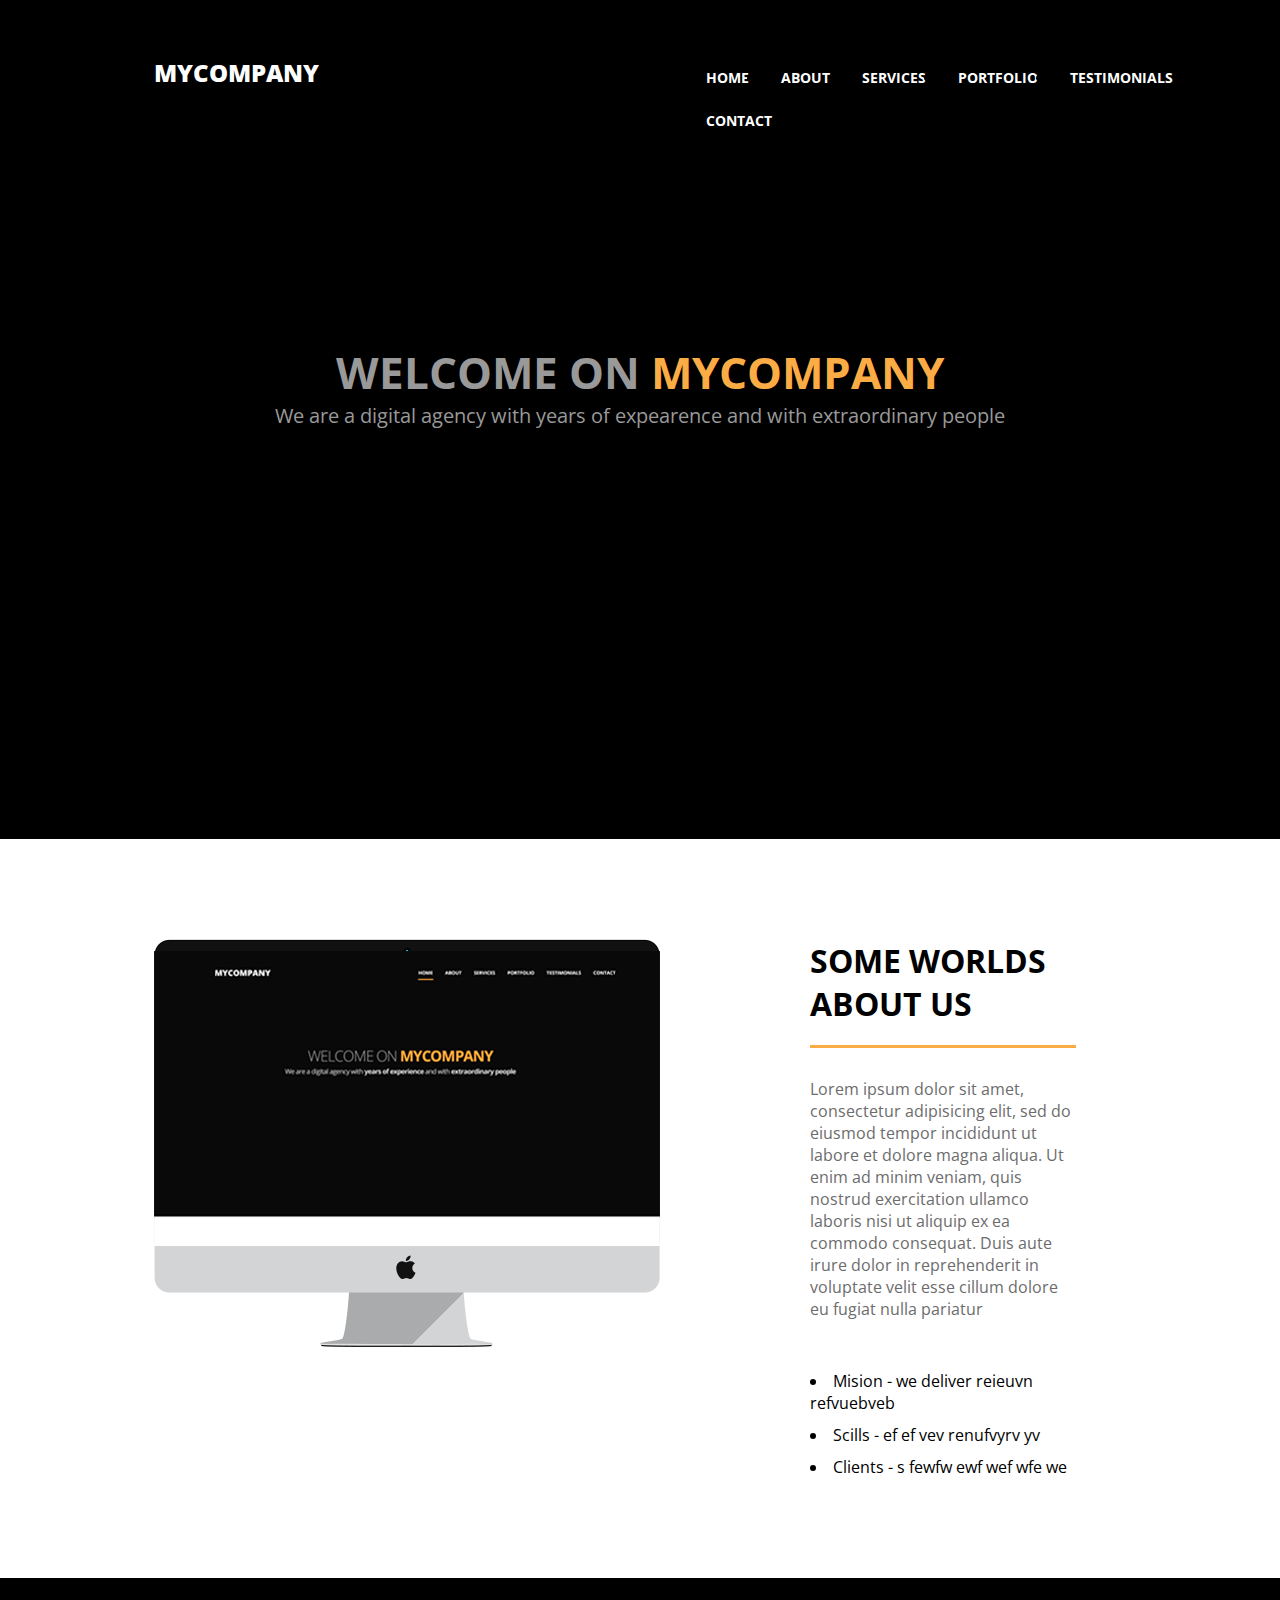
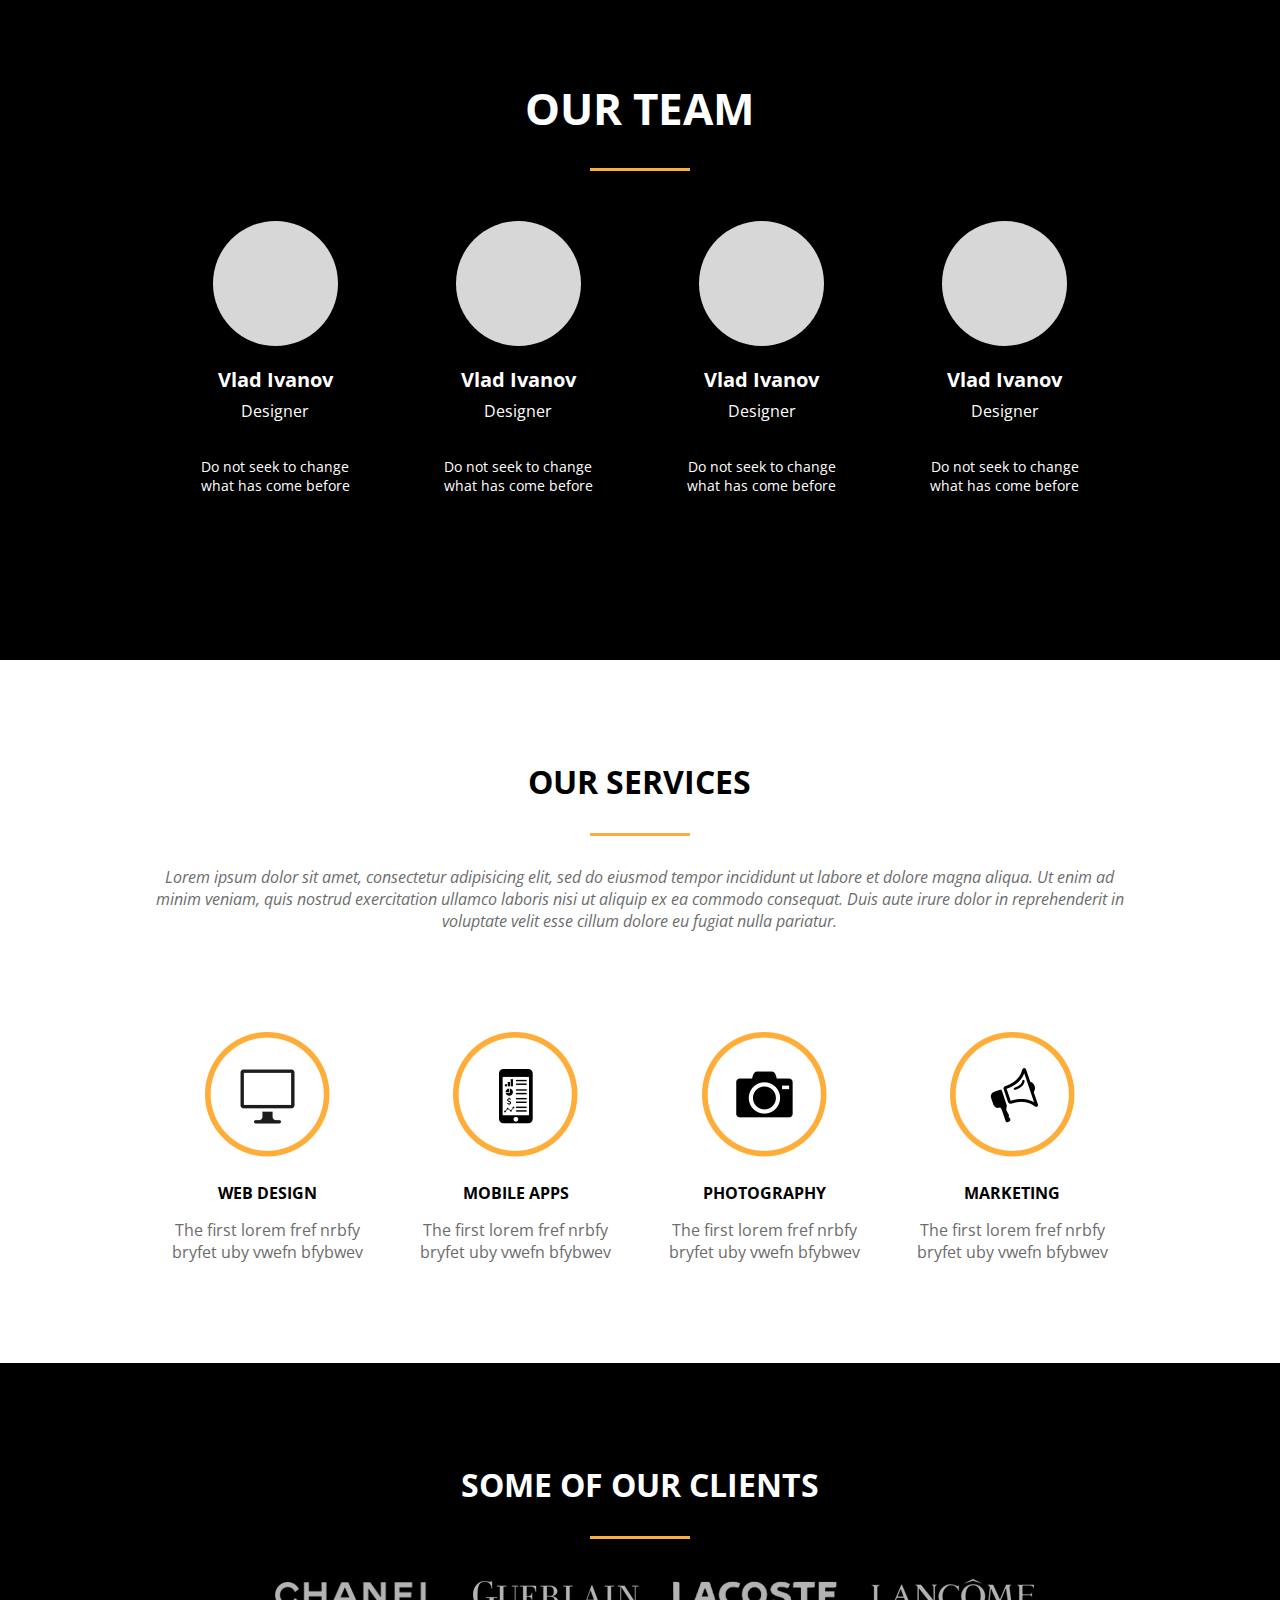
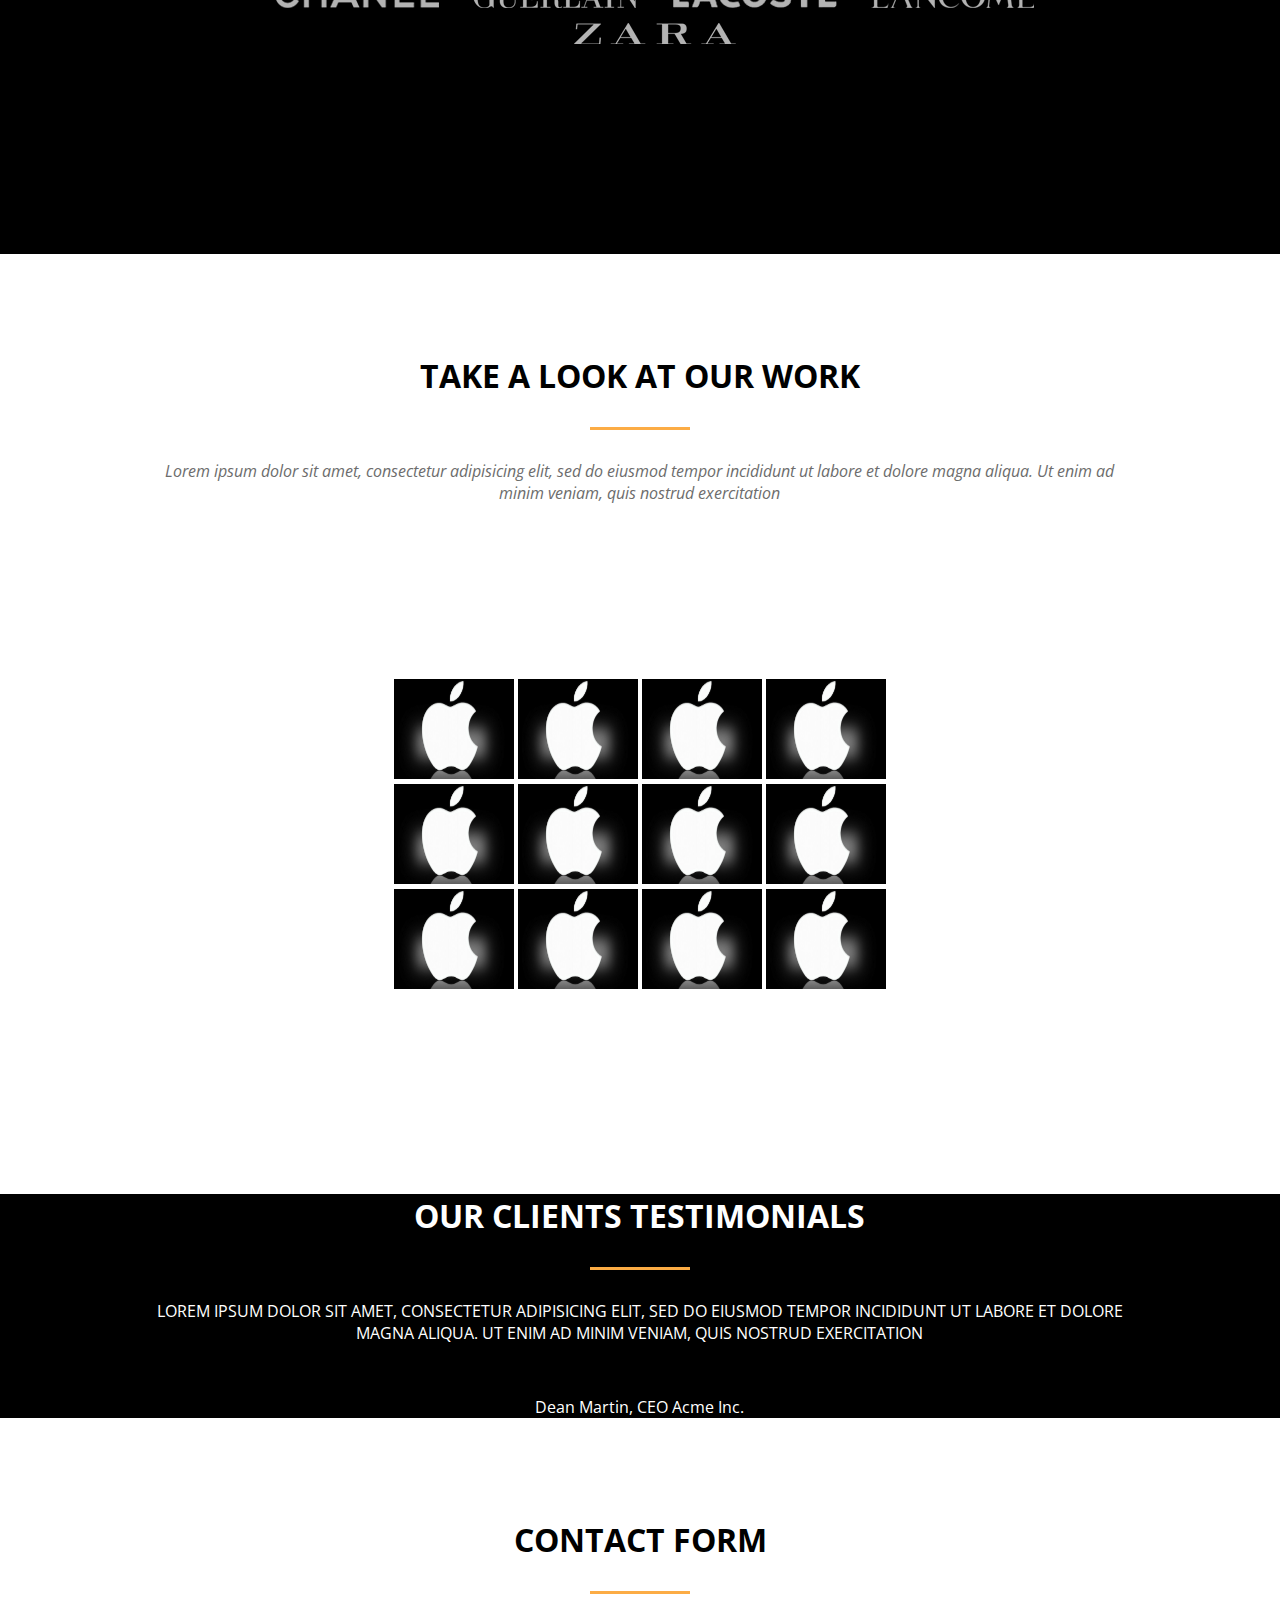
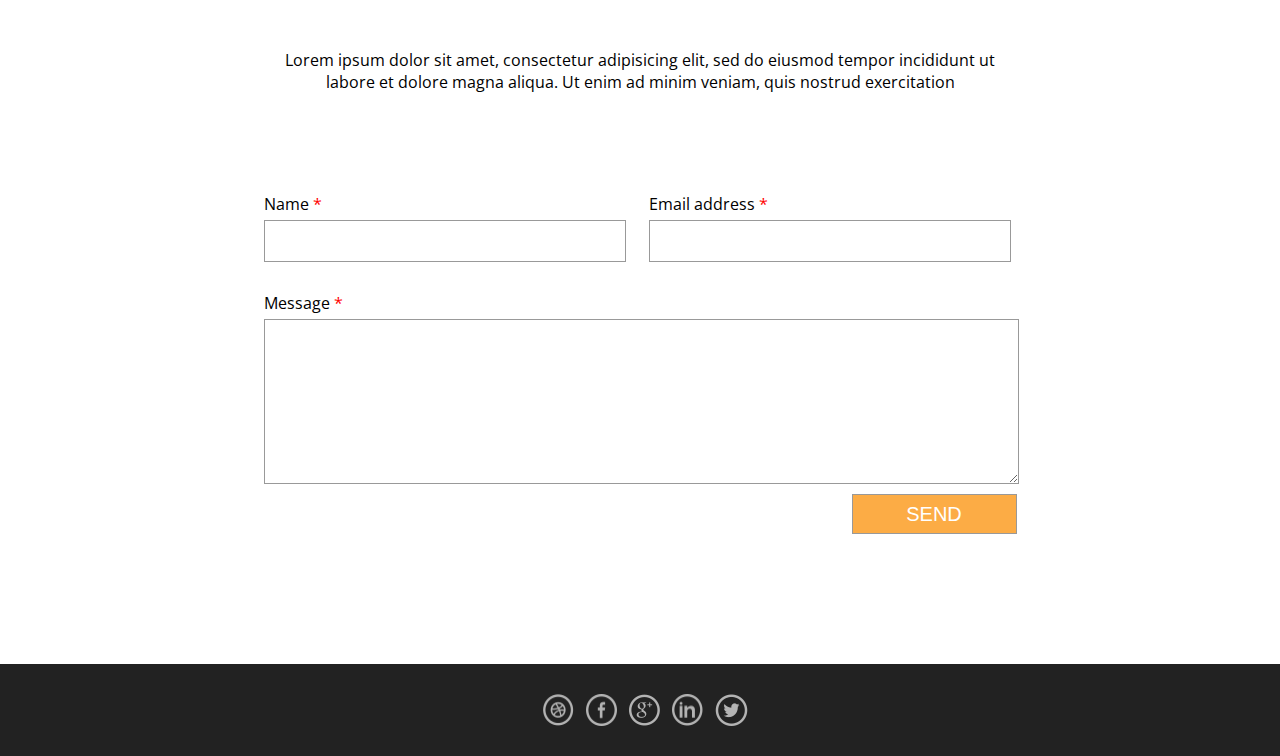
<file: project_1/index.html>
<!DOCTYPE html>
<html lang="en" dir="ltr">

<head>
  <meta charset="utf-8">
  <title>My company</title>
  <link rel="stylesheet" href="style.css">
  <link href="https://fonts.googleapis.com/css?family=Open+Sans" rel="stylesheet">
</head>

<body>
  <header>
    <div class="header_logo">
      <p>mycompany</p>
    </div>
    <nav>
      <div class="topnav" id="myTopnav">
        <ul class="nav_list">
          <li class="nav_item"><a class="nav_item_link" href="#home">HOME</a></li>
          <li class="nav_item"><a class="nav_item_link" href="#about">ABOUT</a></li>
          <li class="nav_item"><a class="nav_item_link" href="#services">SERVICES</a></li>
          <li class="nav_item"><a class="nav_item_link" href="#portfolio">PORTFOLIO</a></li>
          <li class="nav_item"><a class="nav_item_link" href="#testimonials">TESTIMONIALS</a></li>
          <li class="nav_item"><a class="nav_item_link" href="#contact">CONTACT</a></li>
          <li class="nav_item"><a class="icon" href="#" id="menu">&#9776</a></li>
        </ul>
      </div>
    </nav>
  </header>
  <main>
    <section class="section" data-section="home">
      <div class="main_welcome">
        <h1>WELCOME ON <span class="mycompany">MYCOMPANY</span></h1>
        <p>We are a digital agency with years of expearence and with extraordinary people</p>
      </div>
    </section>
    <section class="section" data-section="about">
      <div class="wrapper">
        <div class="main_about">
          <div class="about_left">
            <img class="mw-100" src="img/mac.png" alt="mac">
          </div>
          <div class="about_right">
            <h1>SOME WORLDS ABOUT US</h1>
            <p>Lorem ipsum dolor sit amet, consectetur adipisicing elit, sed do eiusmod tempor incididunt ut labore et dolore magna aliqua. Ut enim ad minim veniam, quis nostrud exercitation ullamco laboris nisi ut aliquip ex ea commodo consequat.
                Duis aute irure dolor in reprehenderit in voluptate velit esse cillum dolore eu fugiat nulla pariatur</p>
            <ul>
              <li>Mision - we deliver reieuvn refvuebveb </li>
              <li>Scills - ef ef vev renufvyrv yv </li>
              <li>Clients - s fewfw ewf wef wfe we</li>
            </ul>
          </div>
        </div>
      </div>
      <div class="main_team">
        <div class="wrapper">
          <h1>OUR TEAM</h1>
          <div class="team_cards">
            <div class="card">
              <div class="photo"></div>
              <h4 class="name">Vlad Ivanov</h4>
              <p class="position">Designer</p>
              <p class="about_position">Do not seek to change what has come before</p>
            </div>
            <div class="card">
              <div class="photo"></div>
              <h4 class="name">Vlad Ivanov</h4>
              <p class="position">Designer</p>
              <p class="about_position">Do not seek to change what has come before</p>
            </div>
            <div class="card">
              <div class="photo"></div>
              <h4 class="name">Vlad Ivanov</h4>
              <p class="position">Designer</p>
              <p class="about_position">Do not seek to change what has come before</p>
            </div>
            <div class="card">
              <div class="photo"></div>
              <h4 class="name">Vlad Ivanov</h4>
              <p class="position">Designer</p>
              <p class="about_position">Do not seek to change what has come before</p>
            </div>
          </div>
        </div>
      </div>
    </section>
    <section class="section" data-section="services">
      <div class="main_services">
        <div class="wrapper">
          <h1>OUR SERVICES</h1>
          <p><i>Lorem ipsum dolor sit amet, consectetur adipisicing elit, sed do eiusmod tempor incididunt ut labore et dolore magna aliqua. Ut enim ad minim veniam, quis nostrud exercitation ullamco laboris nisi ut aliquip ex ea commodo consequat.
              Duis aute irure dolor in reprehenderit in voluptate velit esse cillum dolore eu fugiat nulla pariatur.</i></p>
          <div class="services_cards">
            <div class="services_card">
              <img src="img/srv/Forma-1.png" alt="mobile card">
              <h4>WEB DESIGN</h4>
              <p>The first lorem fref nrbfy bryfet uby vwefn bfybwev</p>
            </div>
            <div class="services_card">
              <img src="img/srv/Forma-2.png" alt="mobile card">
              <h4>MOBILE APPS</h4>
              <p>The first lorem fref nrbfy bryfet uby vwefn bfybwev</p>
            </div>
            <div class="services_card">
              <img src="img/srv/Forma-3.png" alt="mobile card">
              <h4>PHOTOGRAPHY</h4>
              <p>The first lorem fref nrbfy bryfet uby vwefn bfybwev</p>
            </div>
            <div class="services_card">
              <img src="img/srv/Forma-4.png" alt="mobile card">
              <h4>MARKETING</h4>
              <p>The first lorem fref nrbfy bryfet uby vwefn bfybwev</p>
            </div>
          </div>
        </div>
      </div>
      <div class="main_clients">
        <div class="wrapper">
          <h1>SOME OF OUR CLIENTS</h1>
          <div class="clients">
            <img src="img/clients/chanel.png" alt="chanel">
            <img src="img/clients/guerlain.png" alt="guerlain">
            <img src="img/clients/lacoste.png" alt="lacoste">
            <img src="img/clients/lancome.png" alt="lancome">
            <img src="img/clients/zara.png" alt="zara">
          </div>
        </div>
      </div>
    </section>
    <section class="section" data-section="portfolio">
      <div class="main_work">
        <div class="wrapper">
          <h1>TAKE A LOOK AT OUR WORK</h1>
          <p><i>Lorem ipsum dolor sit amet, consectetur adipisicing elit, sed do
            eiusmod tempor incididunt ut labore et dolore magna aliqua. Ut enim
            ad minim veniam, quis nostrud exercitation</i></p>
          <div class="gallery">
            <div class="line1">
              <img src="img/1.jpg" alt="1">
              <img src="img/1.jpg" alt="1">
              <img src="img/1.jpg" alt="1">
              <img src="img/1.jpg" alt="1">
            </div>
            <div class="line2">
              <img src="img/1.jpg" alt="1">
              <img src="img/1.jpg" alt="1">
              <img src="img/1.jpg" alt="1">
              <img src="img/1.jpg" alt="1">
            </div>
            <div class="line3">
              <img src="img/1.jpg" alt="1">
              <img src="img/1.jpg" alt="1">
              <img src="img/1.jpg" alt="1">
              <img src="img/1.jpg" alt="1">
            </div>
          </div>
        </div>
      </div>
    </section>
    <section class="section" data-section="testimonials">
      <div class="main_testimonials">
        <div class="wrapper">
          <h1>our clients testimonials</h1>
          <p>Lorem ipsum dolor sit amet, consectetur adipisicing elit, sed do
            eiusmod tempor incididunt ut labore et dolore magna aliqua. Ut enim
            ad minim veniam, quis nostrud exercitation</p>
          <p>Dean Martin, CEO Acme Inc.</p>
        </div>
      </div>
    </section>
    <section class="section" data-section="contact">
      <div class="contact_form">
        <div class="contact_wrapper">
          <h1>CONTACT FORM</h1>
          <p class="contact_info">Lorem ipsum dolor sit amet, consectetur adipisicing elit, sed do
            eiusmod tempor incididunt ut labore et dolore magna aliqua. Ut enim
            ad minim veniam, quis nostrud exercitation</p>
          <form action="index.html" method="post">
            <form action="#" name="newform" method="post">
              <div class="form_inputs">
                <p>Name <span class="red">*</span><input type="text" name="" value=""></p>
                <p>Email address <span class="red">*</span><input type="text" name="" value=""></p>
              </div>
                <p>Message <span class="red">*</span></p>
                <textarea name="text" rows="8" cols="80"></textarea>
              <div class="button_block">
                <input type="submit" name="" value="SEND">
              </div>
            </form>
          </form>
        </div>
      </div>
    </section>
  </main>
  <footer>
    <div class="wrapper">
      <div class="social">
        <img src="img/contact/dribbble.png" alt="dribbble">
        <img src="img/contact/facebook.png" alt="facebook">
        <img src="img/contact/google.png" alt="google">
        <img src="img/contact/linkedin.png" alt="linkedin">
        <img src="img/contact/twitter.png" alt="twitter">
      </div>
    </div>
  </footer>

  <script
      src="https://code.jquery.com/jquery-3.4.0.min.js"
      integrity="sha256-BJeo0qm959uMBGb65z40ejJYGSgR7REI4+CW1fNKwOg="
      crossorigin="anonymous">
  </script>
  <script src="script.js"></script>
</body>

</html>
</file>
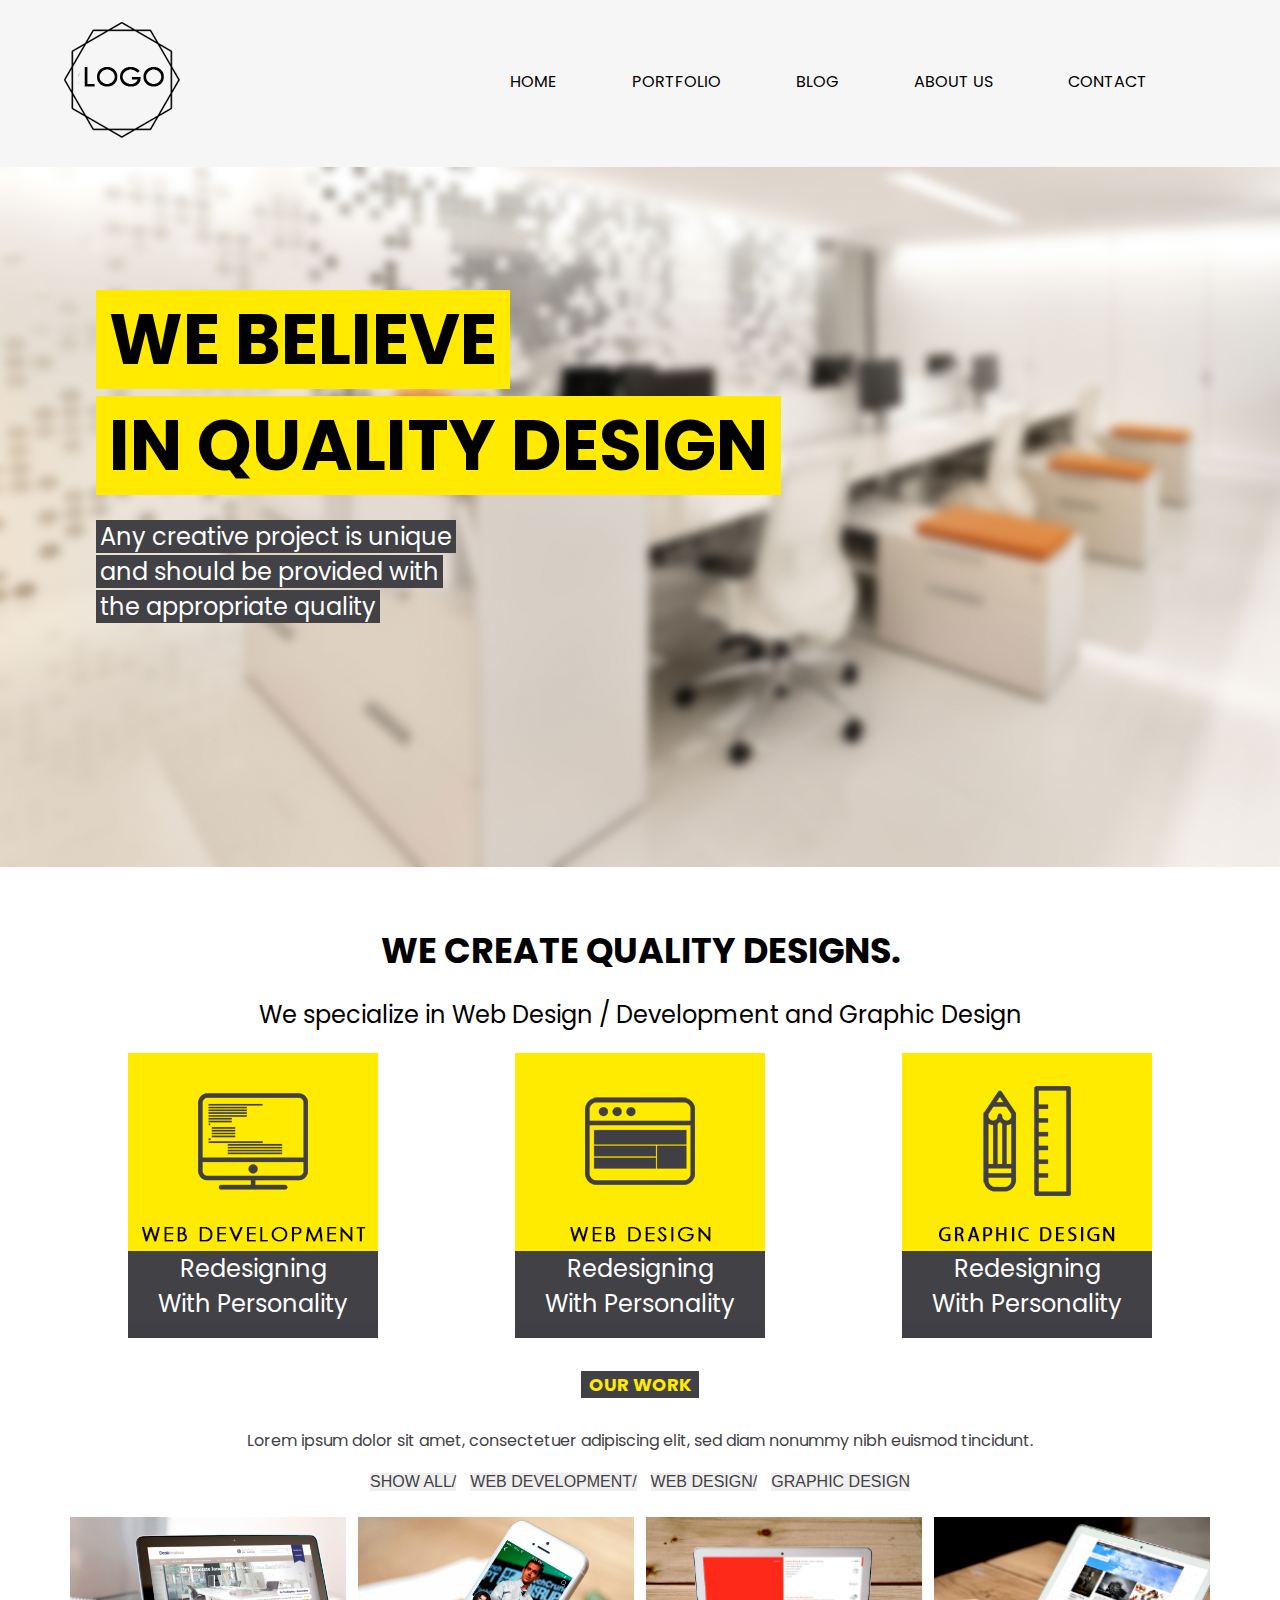
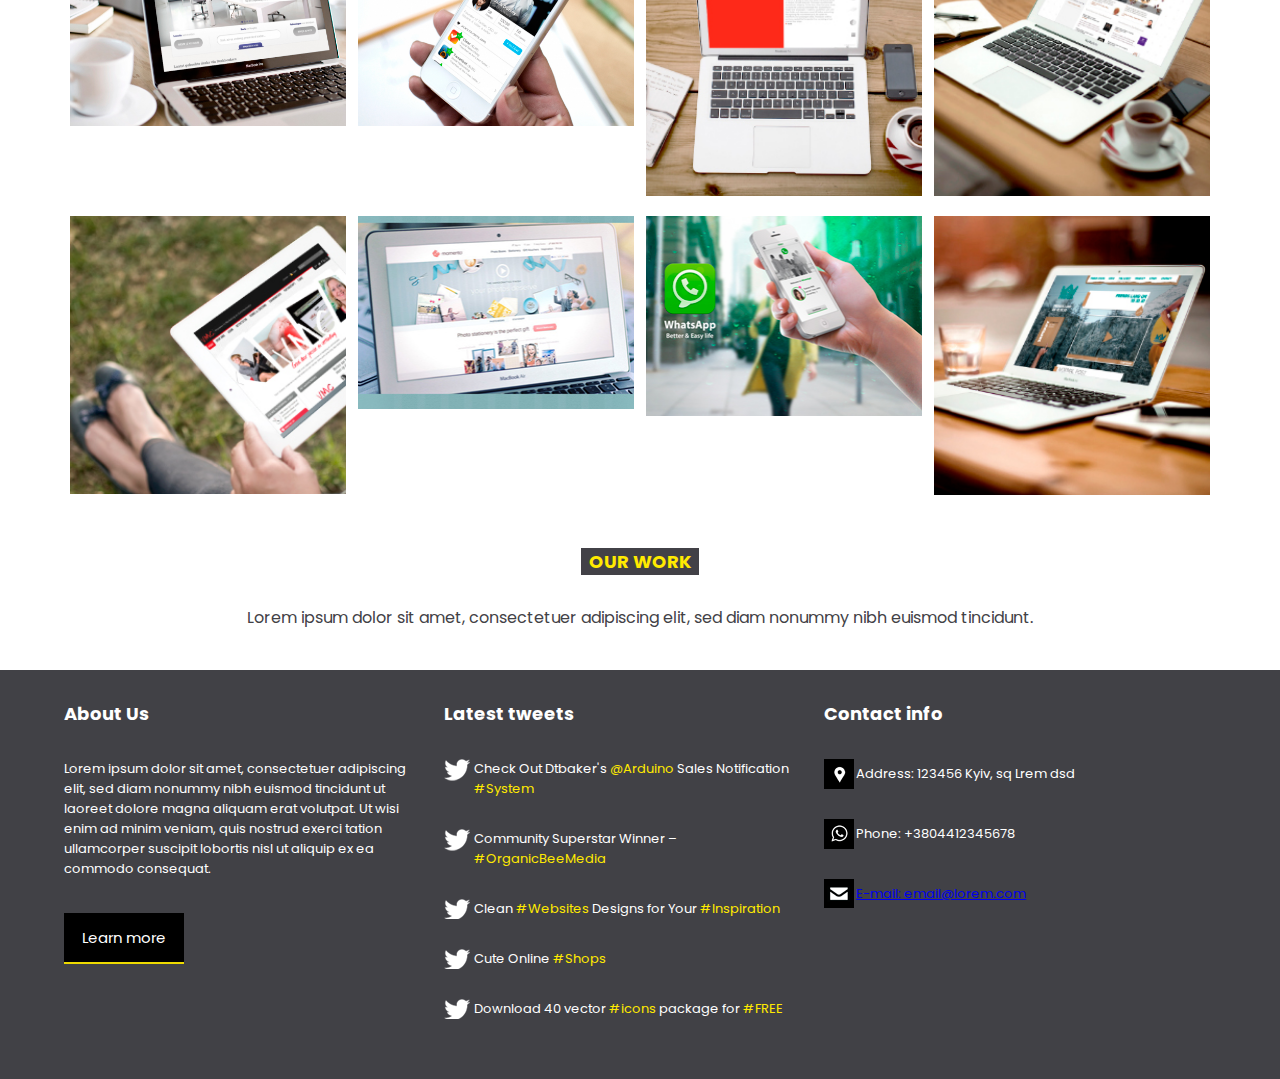
<file: project_2/index.html>
<!DOCTYPE html>
<html lang="en" dir="ltr">
  <head>
    <meta charset="utf-8">
    <link rel="stylesheet" href="style.css">
    <link rel="stylesheet" href="owlcarousel/assets/owl.carousel.min.css">
    <link rel="stylesheet" href="owlcarousel/assets/owl.theme.default.min.css">
    <link href="https://fonts.googleapis.com/css?family=Poppins" rel="stylesheet">
    <title></title>
  </head>
  <body>
    <header>
      <div class="header_container">
        <div class="logo">
          <img src="images/logo.png" alt="logo">
        </div>
        <input type="checkbox" id="menu-checkbox">
        <nav role="navigation">
          <label for="menu-checkbox" class="toggle-button"
          data-open="MENU" data-close="CLOSE" onclick></label>
          <ul class="main-menu">
            <li><a href="#">HOME</a></li>
            <li><a href="#">PORTFOLIO</a></li>
            <li><a href="#">BLOG</a></li>
            <li><a href="#">ABOUT US</a></li>
            <li><a href="#">CONTACT</a></li>
          </ul>
        </nav>
      </div>
    </header>
    <main>
      <section class="top-slide">
        <div class="top-container">
          <div><h2>WE BELIEVE</h2></div>
          <div><h2>IN QUALITY DESIGN</h2></div>
          <div><p>Any creative project is unique</p></div>
          <div><p>and should be provided with</p></div>
          <div><p>the appropriate quality</p></div>
        </div>
      </section>
      <section class="specialize">
        <div class="specialize-container">
          <h3>WE CREATE QUALITY DESIGNS.</h3>
          <p>We specialize in Web Design / Development and Graphic Design</p>
          <div class="specialize-cards">
            <div class="card">
              <div class="top-card">
                <img src="images/card_1.jpg" alt="card_1">
              </div>
              <div class="bottom-card">
                <p class="first-p">Redesigning <br> With Personality</p>
              </div>
            </div>
            <div class="card">
              <div class="top-card">
                <img src="images/card_2.jpg" alt="card_2">
              </div>
              <div class="bottom-card">
                <p class="first-p">Redesigning <br> With Personality</p>
              </div>
            </div>
            <div class="card">
              <div class="top-card">
                <img src="images/card_3.jpg" alt="card_3">
              </div>
              <div class="bottom-card">
                <p class="first-p">Redesigning <br> With Personality</p>
              </div>
            </div>
          </div>
        </div>
      </section>
      <section class="portfolio">
        <div class="portfolio-container">
          <h4>OUR WORK</h4>
          <p>Lorem ipsum dolor sit amet, consectetuer adipiscing elit, sed diam nonummy nibh euismod tincidunt.</p>

          <div class="toggles">
            <button id="show_all" type="button" name="button">SHOW ALL</button>
            <button id="web_dev" type="button" name="button">WEB DEVELOPMENT</button>
            <button id="web_design" type="button" name="button">WEB DESIGN</button>
            <button id="gr_design" type="button" name="button">GRAPHIC DESIGN</button>
          </div>
          <div class="posts">
            <div class="post web_dev"><img src="images/portfolio/Portfolio-work-1.jpg" alt="w1"></div>
            <div class="post web_design"><img src="images/portfolio/Portfolio-work-2.jpg" alt="w2"></div>
            <div class="post gr_design"><img src="images/portfolio/Portfolio-work-3.jpg" alt="w3"></div>
            <div class="post web_dev"><img src="images/portfolio/Portfolio-work-4.jpg" alt="w4"></div>
            <div class="post web_design"><img src="images/portfolio/Portfolio-work-5.jpg" alt="w5"></div>
            <div class="post web_dev"><img src="images/portfolio/Portfolio-work-6.jpg" alt="w6"></div>
            <div class="post web_dev"><img src="images/portfolio/Portfolio-work-7.jpg" alt="w7"></div>
            <div class="post gr_design"><img src="images/portfolio/Portfolio-work-8.jpg" alt="w8"></div>
          </div>
        </div>
      </section>
      <section class="brand-slider">
        <h4>OUR WORK</h4>
        <p>Lorem ipsum dolor sit amet, consectetuer adipiscing elit, sed diam nonummy nibh euismod tincidunt.</p>
        <div class="owl-carousel owl-theme">
          <div><img src="images/client/Client-1.jpg" alt="c1"></div>
          <div><img src="images/client/Client-2.jpg" alt="c2"></div>
          <div><img src="images/client/Client-3.jpg" alt="c3"></div>
          <div><img src="images/client/Client-4.jpg" alt="c4"></div>
          <div><img src="images/client/Client-5.jpg" alt="c5"></div>
          <div><img src="images/client/Client-6.jpg" alt="c6"></div>
          <div><img src="images/client/Client-7.jpg" alt="c7"></div>
          <div><img src="images/client/Client-8.jpg" alt="c8"></div>
        </div>
      </section>
    </main>
    <footer>
      <div class="footer_container">
        <div class="about_us">
          <h4>About Us</h4>
          <p>Lorem ipsum dolor sit amet, consectetuer adipiscing elit,
          sed diam nonummy nibh euismod tincidunt ut
          laoreet dolore magna aliquam erat volutpat. Ut wisi
          enim ad minim veniam, quis nostrud exerci tation ullamcorper
          suscipit lobortis nisl ut aliquip ex ea commodo consequat.</p>
          <a href="#" class="button">Learn more</a>
        </div>
        <div class="tweets">
          <h4>Latest tweets</h4>
          <ul class="tweets_list">
            <li class="tweet"><p>Check Out Dtbaker's <span>@Arduino</span> Sales Notification <span>#System</span></p></li>
            <li class="tweet"><p>Community Superstar Winner – <span>#OrganicBeeMedia</span></p></li>
            <li class="tweet"><p>Clean <span>#Websites</span> Designs for Your <span>#Inspiration</span></p></li>
            <li class="tweet"><p>Cute Online <span>#Shops</span></p></li>
            <li class="tweet"><p>Download 40 vector <span>#icons</span> package for <span>#FREE</span></p></li>
          </ul>
        </div>
        <div class="contacts">
          <h4>Contact info</h4>
          <ul class="contacts_list">
            <li class="address"><p>Address: 123456 Kyiv, sq Lrem dsd</p></li>
            <li class="phone"><p>Phone: +3804412345678</p></li>
            <li class="mail"><p><a href="mailto:email@lorem.com">E-mail: email@lorem.com</a></p></li>
          </ul>
        </div>
      </div>
    </footer>












    <script
			  src="https://code.jquery.com/jquery-3.4.0.min.js"
			  integrity="sha256-BJeo0qm959uMBGb65z40ejJYGSgR7REI4+CW1fNKwOg="
			  crossorigin="anonymous">
    </script>
    <script src="owlcarousel/owl.carousel.min.js"></script>
    <script src="script.js"></script>
  </body>
</html>
</file>
<file: project_1/style.css>
* {
  padding: 0;
  margin: 0;
}
a {
  text-decoration: none;
}
/* li {
  list-style: none;
} */
body {
  font-family: 'Open Sans', sans-serif;
}
header {
  width: 100%;
  background: #000;
  display: flex;
  position: relative;
}
.header_logo {
  text-transform: uppercase;
  color: #fff;
  font-weight: 800;
  font-size: 24px;
  cursor: pointer;
  margin-top: 56px;
  margin-left: 12%;
}
nav {
  margin-top: 56px;
  margin-left: 29%;
}
.topnav li {
  float: left;
}
.topnav a{
  color: #fff;
  text-align: center;
  padding: 12px 16px;
  font-size: 14px;
  font-weight: bold;
  display: block;
}
.topnav a:hover {
  border-bottom: 3px solid #fcac45;
}
.topnav .icon {
  display: none;
}
main {
  display: flex;
  flex-direction: column;
  width: 100%;
}
main .main_welcome {
  background-color: #000;
  text-align: center;
  padding: 200px 0 410px 0;
}
main .main_welcome p {
  color: #999999;
  font-size: 20px;
}
main .main_welcome h1 {
  color: #999999;
  font-size: 44px;
}
main .main_welcome h1:after {
  display: none;
}
.mycompany {
  color: #fcac45;
}
.wrapper {
  width: 76%;
  margin: 0 auto;
}
main .main_about {
  display: flex;
  padding: 100px 0 100px 0;
}
.about_right {
  margin-left: 150px;
  margin-right: 50px;
}
.about_right h1 {
  display: inline-block;
  border-bottom: 3px solid #fcac45;
  padding-bottom: 20px;
}
.about_right h1:after {
  display: none;
}
.about_right p {
  margin: 30px 0 50px 0;
  color: #6c6c6c;
  text-align: left;
}
.about_right li {
  list-style-position: inside;
  margin-top: 10px;
}
.mw-100 {
  min-width: 100%;
}

.main_team {
  background: #000;
  text-align: center;
  padding: 100px 0 165px 0;
  color: #fff;
}
.main_team h1 {
  font-size: 44px;
  padding-bottom: 30px;
}
/* .line {
  width: 100px;
  height: 3px;
  background: #fcac45;
  position: relative;
  left: 45.5%;
  margin-bottom: 85px;
} */
.photo {
  background: #d7d7d7;
  width: 125px;
  height: 125px;
  border-radius: 50%;
  margin: 20px auto;
}
.team_cards {
  display: flex;
}
.card {
  margin: 0 40px;
}
.name {
  font-size: 20px;
  margin-bottom: 7px;
}
.position {
  font-size: 16px;
  margin-bottom: 35px;
}
.about_position {
  font-size: 14px;
}

.services_cards {
  text-align: center;
  display: grid;
  grid-template-columns: auto auto auto auto;
  grid-column-gap: 20px;
}
.main_services h1 {
  text-align: center;
  padding: 100px 0 30px 0;
}
.main_services p {
  color: #6c6c6c;
  margin-bottom: 100px;
}
.services_card h4 {
  margin-top: 20px;
  margin-bottom: 15px;
}

.main_clients {
  background: #000;
  padding: 100px 0 205px 0;
  color: #fff;
  text-align: center;
}
.main_clients h1 {
  margin-bottom: 30px;
}
.main_clients img {
  margin-top: 10px;
  margin-left: 30px;
}
.main_testimonials {
  background: #000;
  text-align: center;
  color: #fff;
}
.main_testimonials h1 {
  text-transform: uppercase;
  margin-top: 100px;
  margin-bottom: 30px;
}
.main_testimonials p:first-of-type {
  text-transform: uppercase;
  margin-bottom: 52px;
}

.main_work {
  text-align: center;
  padding: 100px 0 100px 0;
}
.main_work h1 {
  margin-bottom: 30px;
}
.main_work p {
  margin-bottom: 175px;
  color: #6c6c6c;
}
.main_work img {
  width: 120px;
  height: 100px;
}
.main_work img:hover {
  opacity: 0.9;
}
.contact_form {
  padding: 100px 0 100px 0;
  display: flex;
}
.contact_form h1, p {
  text-align: center;
}
.contact_wrapper p.contact_info {
  margin-top: 55px;
}
.contact_wrapper {
  width: 753px;
  margin: 0 auto;
}

form p {
  text-align: left;
}
.form_inputs {
  margin-top: 100px;
  display: flex;
}
input {
  width: 360px;
  height: 40px;
  font-size: 20px;
  margin-bottom: 30px;
}
input:first-of-type {
  margin-right: 23px;
}
textarea {
  width: 100%;
  height: 163px;
}
input, textarea {
  border: 1px solid #999;
  margin-top: 5px;
}
.button_block {
  display: flex;
  justify-content: flex-end;
}
input[type=submit] {
  width: 165px;
  height: 40px;
  background: #fcac45;
  color: white;
  margin-right: 0;
}
.red {
  color: red;
}
h1:after {
  content: "";
  display: block;
  margin: 0 auto;
  width: 100px;
  padding-top: 30px;
  border-bottom: 3px solid #fcac45;
}
footer {
  width: 100%;
  height: auto;
  background: #222;
  padding: 30px 0 30px 0;
}
.social {
  display: flex;
  justify-content: center;
}
.social img {
  margin-left: 12px;
}
.social img:hover {
  opacity: 0.6;
}




@media screen and (max-width: 1200px) {
  nav {
    margin-left: 20%;
  }
}
@media screen and (max-width: 1105px) {
  nav {
    margin-left: 10%;
  }
}
@media screen and (max-width: 1010px) {
  .topnav a {
    display: none;
  }
  .topnav a.icon {
    float: right;
    margin-top: -17px;
    display: block;
    color: #fff;
    font-size: 25px;
  }
  nav {
    width: 100%;
  }
  .topnav.responsive{
    position: relative;
    top: 50px;
    left: -200px;
  }
  header .topnav.responsive{
    height: 340px;
  }
  .topnav.responsive a.icon{
    position: absolute;
    top: -50px;
    left: -200px;
  }
  .topnav.responsive a{
    float: none;
    display: block;
    text-align: left;
  }
  main .main_welcome {
    padding: 50px 0 50px 0;
  }
  main .main_welcome p {
    font-size: 14px;
  }
  main .main_welcome h1 {
    font-size: 25px;
  }
  .mw-100 {
    max-width: 100%;
  }
  .main_about {
    flex-direction: column;
  }
  .about_right {
    text-align: center;
    margin-left: 0;
  }
  .about_right li {
    text-align: left;
  }
  .about_right h1 {
    margin-top: 10px;
    font-size: 20px;
  }


  .team_cards {
    flex-direction: column;
  }
  .services_cards {
    grid-template-columns: auto;
  }
  .line1 img:not(:first-child){
    display: none;
  }
  .line2 img:not(:first-child){
    display: none;
  }
  .line3 img:not(:first-child){
    display: none;
  }


  .contact_wrapper {
    width: 80%;
    margin: 0 auto;
  }
  .form_inputs {
    flex-direction: column;
  }
  input {
    width: 100%;
  }
  .button_block {
    justify-content: center;
  }


}
</file>
<file: project_2/style.css>
body {
  font-family: 'Poppins', sans-serif;
}
* {
  padding: 0;
  margin: 0;
}
li {
  list-style-type: none;
  float: left;
}
nav a {
  text-decoration: none;
  display: block;
}
header {
  background: #f6f6f6;
  padding: 22px 0;
}
nav {
  margin-top: 20px;
}
.header_container {
  width: 90%;
  margin: 0 auto;
  display: flex;
  justify-content: space-between;
}
.header_container a {
  color: #000;
  font-size: 16px;
  padding: 27px 6px;
  margin-right: 63px;
}
.header_container a:hover {
  background: #ffea00;
}
#menu-checkbox {
  display: none;
}
.top-slide {
  background: url("images/slider_bg.jpg") no-repeat;
  padding-top: 120px;
  padding-bottom: 300px;
}
.top-container {
  width: 85%;
  margin: 0 auto;
}
.top-slide h2 {
  background: #ffea00;
  display: inline;
  font-size: 70px;
  padding: 0 13px;
}
.top-slide :nth-child(2) {
  margin-bottom: 20px;
}
.top-slide p {
  background: #414146;
  display: inline;
  font-size: 24px;
  padding: 0 4px;
  color: #fff;
}
.specialize-container {
  width: 80%;
  margin: 0 auto;
  text-align: center;
}
.specialize-container h3 {
  font-size: 35px;
}
.specialize-container p {
  font-size: 24px;
  margin-top: 20px;
  margin-bottom: 20px;
}
.first-p {
  font-size: 20px;
  color: #ffff;
}
.bottom-card {
  background: #414146;
  position: relative;
  top: -30px;
  margin-top: -85px;
}
.specialize-cards {
  display: flex;
  justify-content: space-between;
}
.portfolio-container {
  width: 90%;
  margin: 0 auto;
  text-align: center;
}
.portfolio-container h4 {
  font-size: 18px;
  background: #424147;
  padding: 0 8px;
  display: inline-block;
  color: #ffea00;
  margin-bottom: 30px;
}
.portfolio-container p {
  font-size: 16px;
  color: #424146;
}
.toggles button {
  border: none;
  color: #424146;
  cursor: pointer;
  font-size: 16px;
  margin: 20px 5px;
}
.toggles button:after {
  content: '/';
}
.toggles button:last-child:after {
  content: '';
}
.posts {
  display: flex;
  flex-wrap: wrap;
  flex-direction: column;
  flex-flow: row wrap;
  margin: 0 auto;
}
.posts div {
  flex: auto;
  width: 240px;
  margin: 0.5vw;
}
.posts div img {
  width: 100%;
  height: auto;
}
.brand-slider {
  width: 90%;
  margin: 0 auto;
  text-align: center;
}
.brand-slider h4 {
  margin-top: 40px;
  font-size: 18px;
  background: #424147;
  padding: 0 8px;
  display: inline-block;
  color: #ffea00;
  margin-bottom: 30px;
}
.brand-slider p {
  font-size: 16px;
  color: #424146;
  margin-bottom: 40px;
}
footer {
  background: #414146;
  padding: 30px 0;
  color: #fff;
}
.footer_container {
  width: 90%;
  margin: 0 auto;
  display: grid;
  grid-template-columns: 30% 30% 30%;
  grid-column-gap: 3%;
}
.footer_container h4 {
  font-size: 18px;
  margin-bottom: 32px;
}
.footer_container p {
  font-size: 13px;
}
.about_us a.button {
  display: inline-block;
  text-align: center;
  text-decoration: none;
  color: #fff;
  width: 120px;
  font-size: 15px;
  padding: 13px 0;
  margin-top: 34px;
  background: #000;
  border-bottom: 2px solid #eeda00;
}
.tweets li p {
  margin-bottom: 30px;
  background: url('images/Twitter-birs-icon-11.png') no-repeat;
  padding-left: 30px;
}
.tweets li span {
  color: #ffea00;
}
.contacts li {
  float: none;
  margin-bottom: 30px;
  padding: 5px 0 5px 32px;
}
.contacts li.address {
  background: url('images/Adress.png') no-repeat;
}
.contacts li.phone {
  background: url('images/Phone1.png') no-repeat;
}
a[href^="mailto:"] {
  font-size: 13px;
  background: url('images/email.png') no-repeat;
  padding: 5px 0 5px 32px;
  margin-left: -32px;
}













/* ///////////////////////////////////////////////////////////// */
@media screen and (max-width: 420px) {
  .header_container {
    display: flex;
    justify-content: space-around;
  }
  .main-menu {
    display: none;
  }
  .main-menu li {
    width: 100%;
    display: block;
    font-size: 12px;
  }
  .main-menu a {
    display: block;
    padding: 8px;
  }
  .toggle-button {
    text-align: center;
    display: block;
    cursor: pointer;
    color: #000;
    margin-top: 20px;
  }
  .toggle-button:after {
    content: attr(data-open);
    display: block;
  }
  #menu-checkbox:checked + nav[role="navigation"] .main-menu {
    display: block;
  }
  #menu-checkbox:checked + nav[role="navigation"] .toggle-button:after {
    content: attr(data-close);
  }
  .header_container a {
    margin-right: -65px;
  }
  .main-menu {
    position: relative;
    top:30px;
    right: 115px;
  }
  .top-slide {
    padding: 40px 0 40px 0;
  }
  .top-slide h2 {
    font-size: 32px;
  }
  .top-slide p {
    font-size: 16px;
  }
  .specialize-container p {
    font-size: 16px;
  }
  .specialize-cards {
    display: flex;
    flex-direction: column;
    justify-content: space-between;
  }
  .bottom-card {
    width: 250px;
    margin: -85px auto 0 auto;
  }

}
</file>
